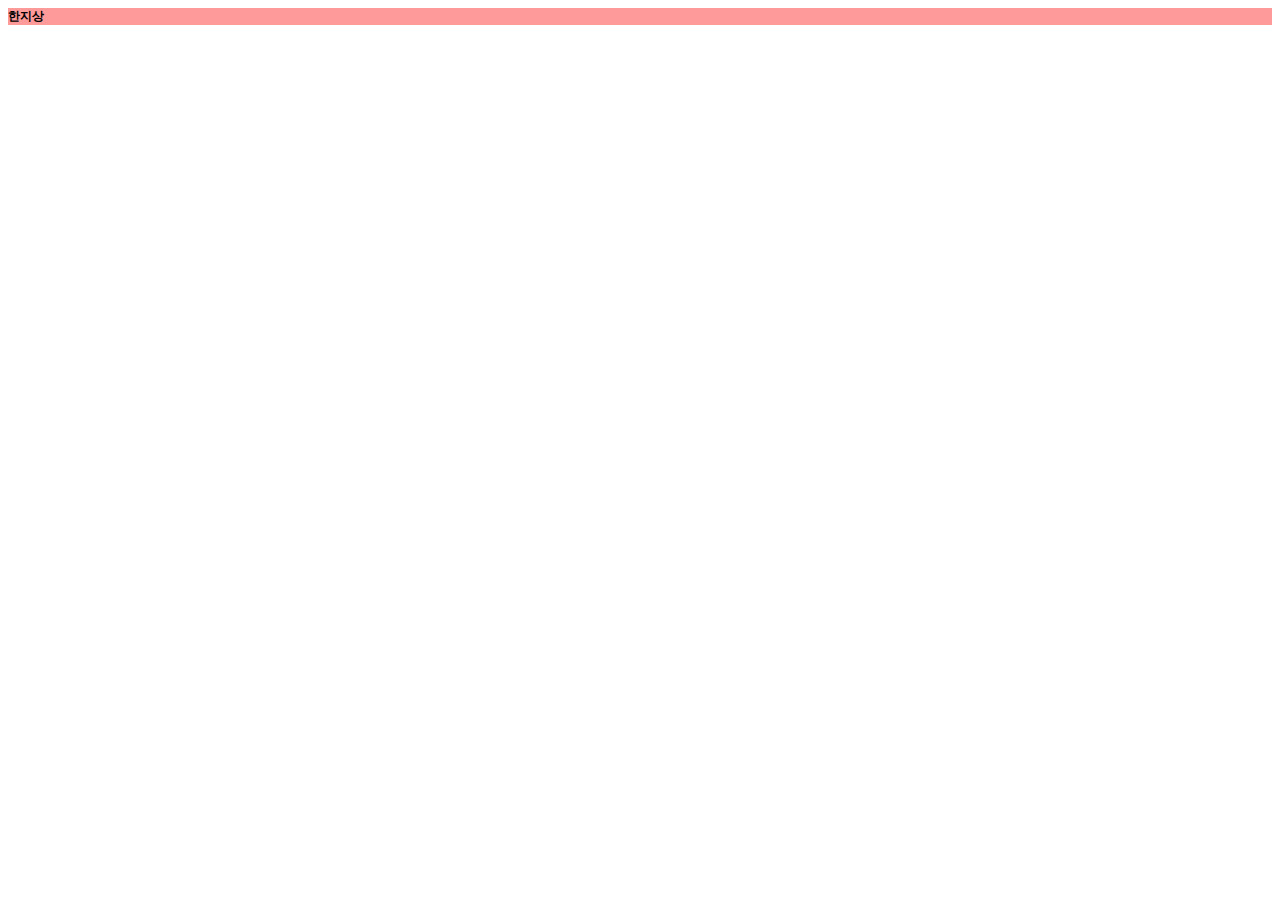
<file: HTML/index.html>
<!DOCTYPE html>
<html lang="en">
    <head>
        <style>
            h1{
                font-family: "궁서체";
                font-size: 12px;
                background-color: rgb(255, 154, 154);
                color: black;
            }
            .style{
                font-size: 12px;
            }
        </style>
    </head>
    <body>    
        <h1>한지상</h1>
        
    </body>

</html>
</file>
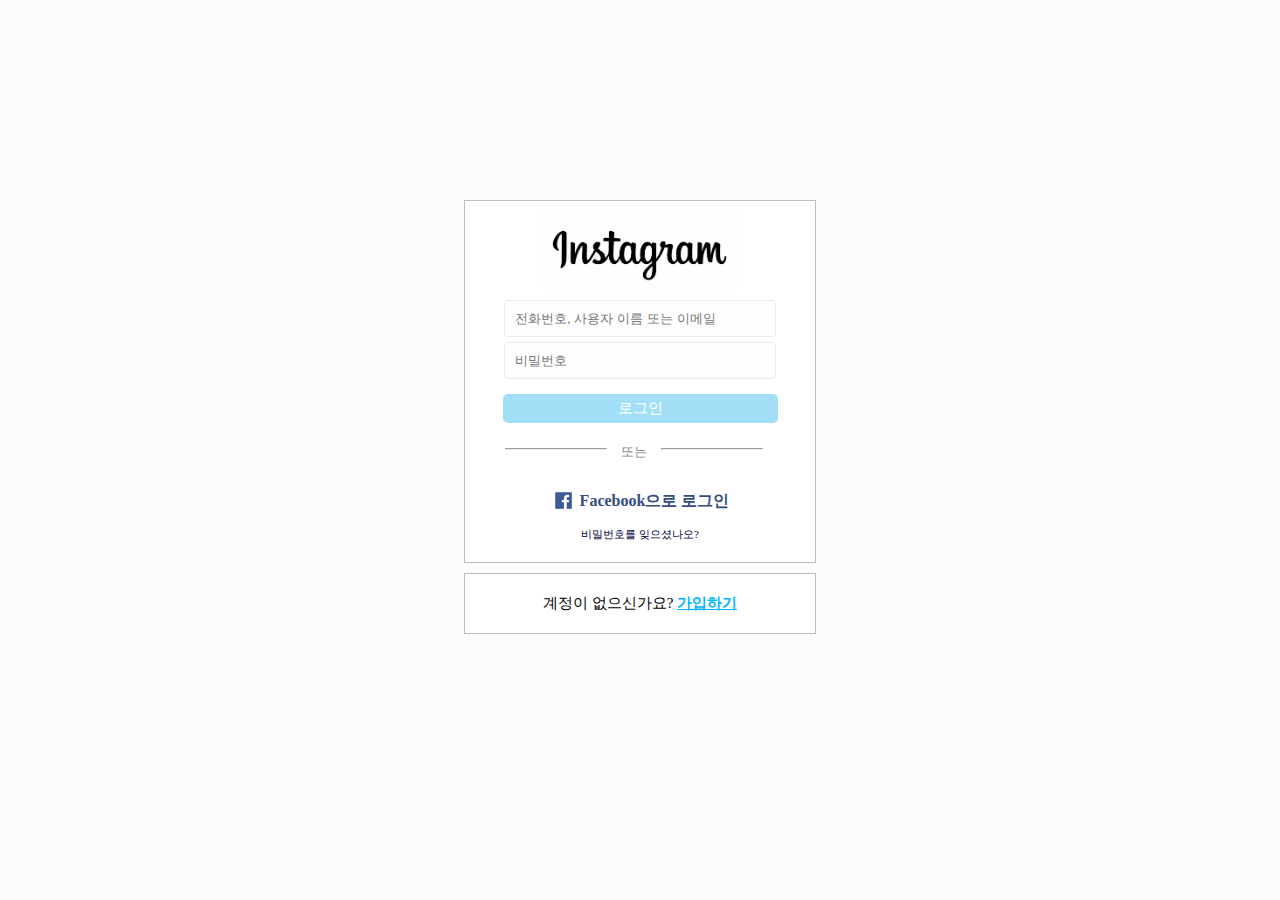
<file: Week1/index.html>
<!DOCTYPE html>
<html lang="en">
    <head>
        <meta charset="UTF-8">
        <meta http-equiv="X-UA-Compatible" content="IE=edge">
        <meta name="viewport" content="width=device-width, initial-scale=1.0">
        <title>Instagram</title>
        <link rel="stylesheet" type="text/css" href="style.css">

        <style>
            body{
                background-color: rgb(252, 252, 252);
            }
        </style>
    </head>
    <body>
        <div id="div1">
            <img class="insta" src="insta.png" alt="Instagram">
            <input class="inputtext" type="text" placeholder="전화번호, 사용자 이름 또는 이메일">
            <input class="inputtext" type="password" placeholder="비밀번호">
            <button class="login">로그인</button>
            <hr class="hrlinel">
            <span class="or">또는</span>
            <hr class="hrliner">
            <a class="facebook" href="https://www.facebook.com/login.php?skip_api_login=1&api_key=124024574287414&kid_directed_site=0&app_id=124024574287414&signed_next=1&next=https%3A%2F%2Fwww.facebook.com%2Fdialog%2Foauth%3Fclient_id%3D124024574287414%26redirect_uri%3Dhttps%253A%252F%252Fwww.instagram.com%252Faccounts%252Fsignup%252F%26state%3D%257B%2522fbLoginKey%2522%253A%2522h65mu3xjxqf0x9ms5f15fr76r19cwduaswpjeq1m5ha5c1ckmr0n%2522%252C%2522fbLoginReturnURL%2522%253A%2522%252F%2522%257D%26scope%3Demail%26response_type%3Dcode%252Cgranted_scopes%26locale%3Dko_KR%26ret%3Dlogin%26fbapp_pres%3D0%26logger_id%3Dd4036e17-16e2-4de3-98a6-54e73efcfcfd%26tp%3Dunspecified&cancel_url=https%3A%2F%2Fwww.instagram.com%2Faccounts%2Fsignup%2F%3Ferror%3Daccess_denied%26error_code%3D200%26error_description%3DPermissions%2Berror%26error_reason%3Duser_denied%26state%3D%257B%2522fbLoginKey%2522%253A%2522h65mu3xjxqf0x9ms5f15fr76r19cwduaswpjeq1m5ha5c1ckmr0n%2522%252C%2522fbLoginReturnURL%2522%253A%2522%252F%2522%257D%23_%3D_&display=page&locale=ko_KR&pl_dbl=0">
                <img class="logofacebook" src="face.jpg" alt="Facebook"> Facebook으로 로그인
            </a>
            <div style="font-size: 11px; text-align: center; color: rgb(0, 0, 58); margin-top: 15px;">
                비밀번호를 잊으셨나오?
            </div>
        </div>
        <div id="div2">
            <div style="font-size: 15px; text-align: center; display: block; margin-top: 20px; margin-bottom: 20px;">
                계정이 없으신가요?
                <a class="noaccount" href="https://www.instagram.com/accounts/emailsignup/">
                    가입하기
                </a>
            </div>
        </div>
    </body>
</html>
</file>
<file: Week1/style.css>
.box{
    background-color: white;
    width: 300px;
    height: 100%;
    border: 1px solid rgb(230, 230, 230);
}
.insta{
    display: block;
    width: 200px;
    height: auto;
    margin: auto;
    margin-top: 10px;
    margin-bottom: 10px;
}
#div1 {
    margin: auto;
    margin-top: 200px;
    background-color: white;
    border: 1px solid #BDBDBD;
    width: 350px;
    height: auto;
    padding-bottom: 20px;
}
#div2{
    margin: auto;
    margin-top: 10px;
    background-color: white;
    border: 1px solid #BDBDBD;
    width: 350px;
    height: auto;
}
.inputtext{
    display: block;
    margin: auto;
    padding: 10px;
    width: 250px;
    background-color: rgb(253, 253, 253);
    border: 1px solid rgb(235, 235, 235);
    border-radius: 3px;
    margin-bottom: 5px;
}
.login{
    display: block;
    color: white;
    font-family: Nanum Gothic;
    font-size: 11pt;
    margin: auto;
    margin-top: 15px;
    margin-bottom: 15px;
    width: 275px;
    padding: 5px;
    background-color: rgb(162, 223, 247);
    border: 0px;
    border-radius: 5px;
}
.hrlinel{
    display: inline-block;
    width: 100px;
    margin-left: 40px;
    margin-right: 10px;
    position: relative;
    top: 0.1em;
}
.hrliner{
    display: inline-block;
    width: 100px;
    margin-right: 40px;
    margin-left: 10px;
    position: relative;
    top: 0.1em;
}
.or{
    font-family: Nanum Gothic;
    font-size: 10pt;
    color: gray;
    position: relative;
}

.logofacebook {
    display: inline;
    width: 25px;
    height: auto;
    position: relative;
    top: 0.4em;
}

.facebook{
    display: block;
    margin-top: 20px;
    position: relative;
    color: #354D7E;
    font-weight: bold;
    font-family: Nanum Gothic;
    text-decoration: none;
    text-align: center;
}
.noaccount{
    color: rgb(0, 183, 255);
    font-weight: bold;
}
</file>
